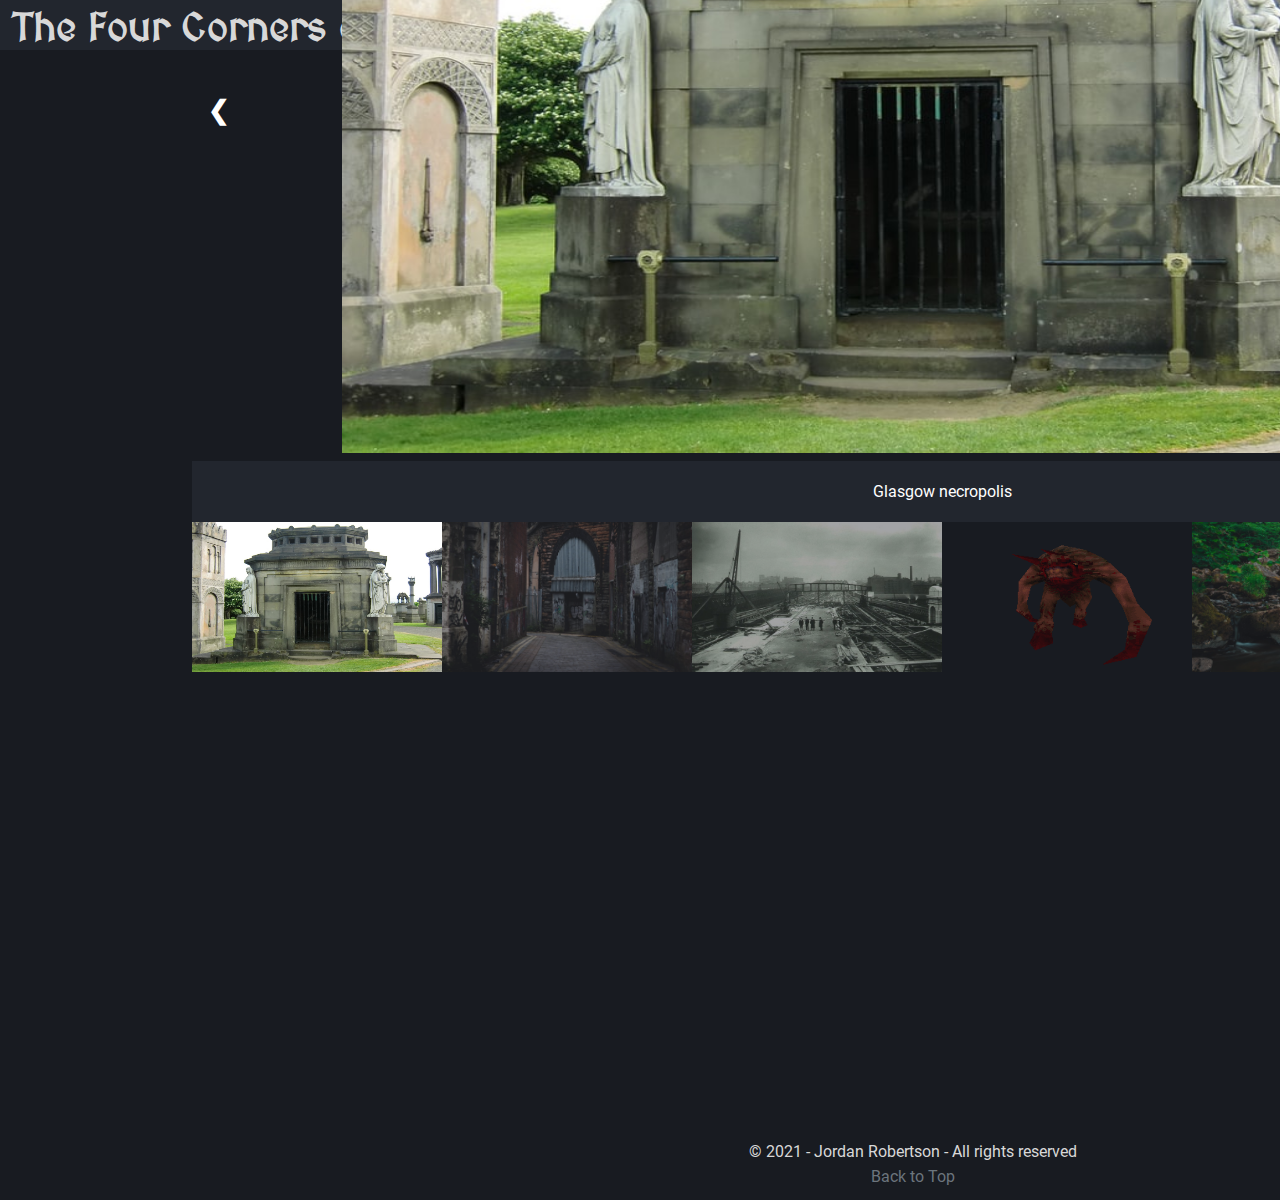
<file: index.html>
<!--

Several sections of this code have been adapted from the following sources:
https://stackoverflow.com/questions/2735881/adding-images-to-an-html-document-with-javascript
https://www.w3schools.com/howto/howto_js_slideshow_gallery.asp

-->


<!DOCTYPE html>
<html lang="en-GB">
      <head>
            <meta charset ="UTF-8" />
            <link rel ="stylesheet " href ="theme.css" type ="text/css"/>
            <title> Four Corners: Home </title>
            <link rel="icon" type="image/png" href="Img/favicon.png">
            <script defer src="slideshow.js"></script>
            <h1 class="main-title"> The Four Corners of Glaschu </h1>
            <nav class="nav-bar">
            <a href="index.html">Home</a>
            <a href="Game.html">Game</a>
            <a href="Info.html">About</a>
            <a href="Author.html">Author</a>
            </nav>
      </head>

      <body class="index-container">
              <section>
              <img src="Images/welcome.gif" style="position: relative; left: -15%;">
              <p style="position: relative; width: 900px; left: 10px;">
              Hello and welcome to the main web page of The Four Corners of Gaschu!
              Please navigate via the top nav bar to the relating page you wanna check out but most of all have fun!
              Below you will find a slideshow of relating images to the Glaschu project
              </p>
              </section>
              <!-- Container for the image gallery -->
              <div class="slideshow-container">

                <!-- Full-width images with number text -->
                <div class="mySlides">
                  <div class="numbertext">1 / 6</div>
                    <img src="Slideshow/img1.jfif" style="width:1200px; height:700px;">
                </div>

                <div class="mySlides">
                  <div class="numbertext">2 / 6</div>
                    <img src="Slideshow/img2.jfif" style="width:1200px; height:700px;">
                </div>

                <div class="mySlides">
                  <div class="numbertext">3 / 6</div>
                    <img src="Slideshow/img3.jpg" style="width:1200px; height:700px;">
                </div>

                <div class="mySlides">
                  <div class="numbertext">4 / 6</div>
                    <img src="Slideshow/img4.gif" style="width:1200px; height:700px;">
                </div>

                <div class="mySlides">
                  <div class="numbertext">5 / 6</div>
                    <img src="Slideshow/img5.jfif" style="width:1200px; height:700px;">
                </div>

                <div class="mySlides">
                  <div class="numbertext">6 / 6</div>
                    <img src="Slideshow/img6.jfif" style="width:1200px; height:700px;">
                </div>

                <!-- Next and previous buttons -->
                <a class="prev" onclick="plusSlides(-1)">&#10094;</a>
                <a class="next" onclick="plusSlides(1)">&#10095;</a>

                <!-- Image text -->
                <div class="caption-container">
                  <p id="caption"></p>
                </div>

                <!-- Thumbnail images -->
                <div class="row">
                  <div class="column">
                    <img class="slide slideshowCursor" src="Slideshow/img1.jfif" style="width:250px; height:150px;" onclick="currentSlide(1)" alt="Glasgow necropolis">
                  </div>
                  <div class="column">
                    <img class="slide slideshowCursor" src="Slideshow/img2.jfif" style="width:250px; height:150px;" onclick="currentSlide(2)" alt="Glasgow alleyway">
                  </div>
                  <div class="column">
                    <img class="slide slideshowCursor" src="Slideshow/img3.jpg" style="width:250px; height:150px;" onclick="currentSlide(3)" alt="Glasgow railway works">
                  </div>
                  <div class="column">
                    <img class="slide slideshowCursor" src="Slideshow/img4.gif" style="width:250px; height:150px;" onclick="currentSlide(4)" alt="Demon">
                  </div>
                  <div class="column">
                    <img class="slide slideshowCursor" src="Slideshow/img5.jfif" style="width:250px; height:150px;" onclick="currentSlide(5)" alt="Small Stream">
                  </div>
                  <div class="column">
                    <img class="slide slideshowCursor" src="Slideshow/img6.jfif" style="width:250px; height:150px;" onclick="currentSlide(6)" alt="Glasgow necropolis">
                  </div>
                </div>
              </div>
      </body>

      <br>
      <footer style="position:absolute; bottom: 10px; left:39%;">
      &copy; 2021 - Jordan Robertson - All rights reserved
      <br>
      <a href="#top">Back to Top</a>
      </footer>
</html>
</file>
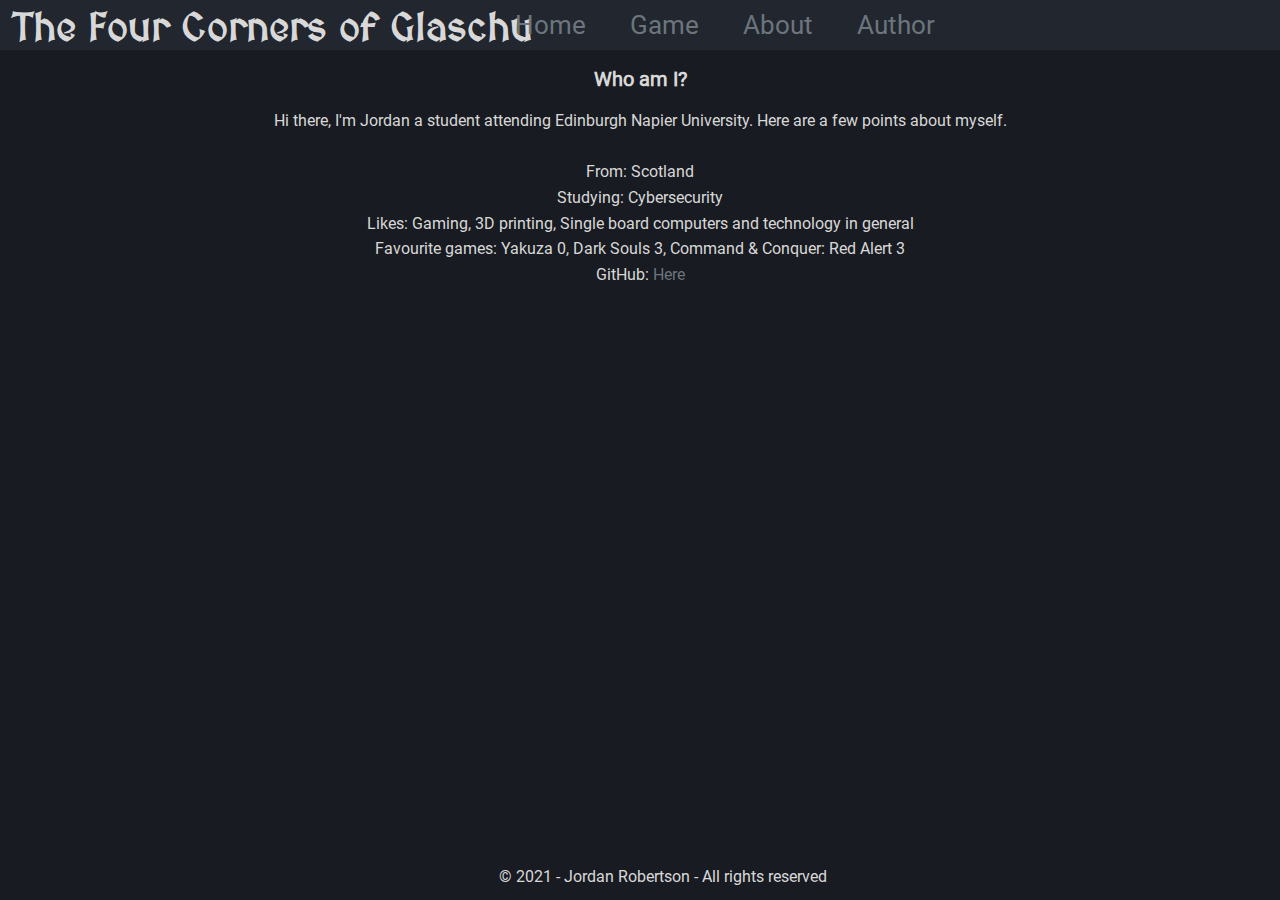
<file: Author.html>
<!DOCTYPE html>
<html lang="en-GB">
      <head>
            <meta charset ="UTF-8" />
            <link rel ="stylesheet " href ="theme.css" type ="text/css"/>
            <title> Four Corners: Author </title>
            <link rel="icon" type="image/png" href="Img/favicon.png">
            <h1 class="main-title"> The Four Corners of Glaschu </h1>
            <nav class="nav-bar">
            <a href="index.html">Home</a>
            <a href="Game.html">Game</a>
            <a href="Info.html">About</a>
            <a href="Author.html">Author</a>
            </nav>
      </head>

      <body>
          <section>
          <h2> Who am I? </h2>
          <p>
          Hi there, I'm Jordan a student attending Edinburgh Napier University. Here are a few points about myself.
          <br><br>  From: Scotland
          <br>  Studying: Cybersecurity
          <br>  Likes: Gaming, 3D printing, Single board computers and technology in general
          <br>  Favourite games: Yakuza 0, Dark Souls 3, Command & Conquer: Red Alert 3
          <br>  GitHub: <a href="https://github.com/Jo-Ro-Code">Here</a>
          </p>

          </section>

      </body>

      <br>
      <footer style="position:absolute; bottom: 10px; left:39%;">
      &copy; 2021 - Jordan Robertson - All rights reserved
      <br>
      </footer>
</html>
</file>
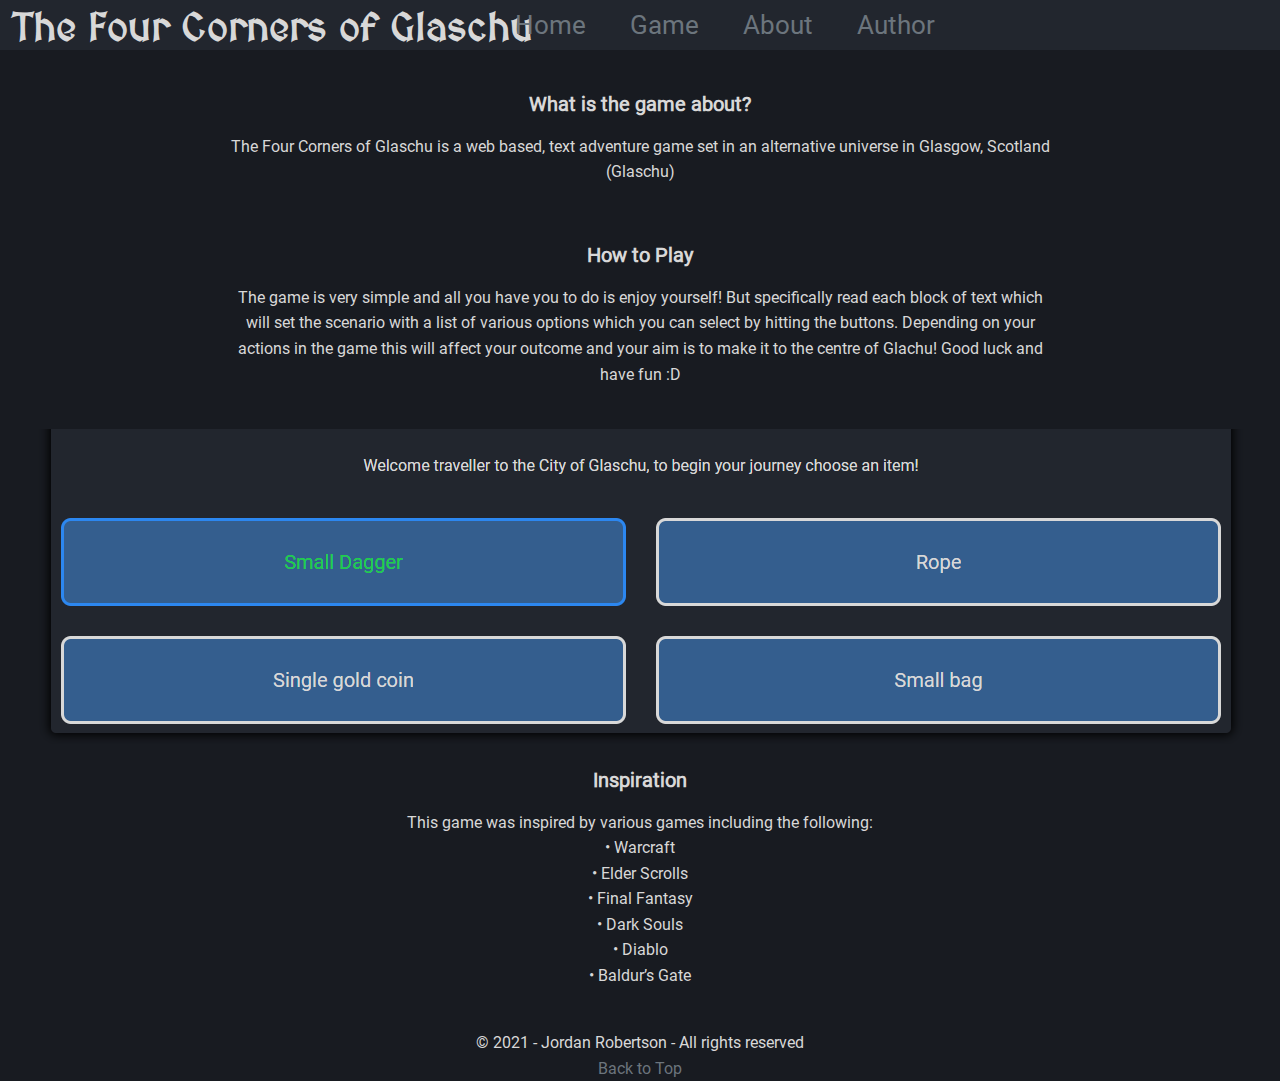
<file: Info.html>
<!DOCTYPE html>
<html lang="en-GB">
      <head>
            <meta charset ="UTF-8" />
            <link rel ="stylesheet " href ="theme.css" type ="text/css"/>
            <title> Four Corners: About </title>
            <link rel="icon" type="image/png" href="Img/favicon.png">
            <h1 class="main-title"> The Four Corners of Glaschu </h1>
            <nav class="nav-bar">
            <a href="index.html">Home</a>
            <a href="Game.html">Game</a>
            <a href="Info.html">About</a>
            <a href="Author.html">Author</a>
            </nav>
      </head>

      <body>

            <section>
            <br> <h2> What is the game about? </h2>
            <p>
            The Four Corners of Glaschu is a web based, text adventure game set in an alternative universe in Glasgow, Scotland (Glaschu)
            </p>
            <br> <h2> How to Play </h2>
            <p>
            The game is very simple and all you have you to do is enjoy yourself! But specifically read each block of text which will set the
            scenario with a list of various options which you can select by hitting the buttons. Depending on your actions in the game this will
            affect your outcome and your aim is to make it to the centre of Glachu! Good luck and have fun :D
            </p>
            <br> <img src="Images/gameexample.png" alt="Starting Image">
            <br> <h2> Inspiration </h2>
            <p>
            This game was inspired by various games including the following:
            <br> • Warcraft
            <br> • Elder Scrolls
            <br> • Final Fantasy
            <br> • Dark Souls
            <br> • Diablo
            <br> • Baldur’s Gate
            </p>
            </section>

      </body>

      <br>
      <footer>
      &copy; 2021 - Jordan Robertson - All rights reserved
      <br>
      <a href="#top">Back to Top</a>
      </footer>
</html>
</file>
<file: theme.css>
/*

Several sections of this CSS code have been adapted from the following sources:
https://github.com/WebDevSimplified/JavaScript-Text-Adventure
https://stackoverflow.com/questions/2735881/adding-images-to-an-html-document-with-javascript

*/


@font-face {
    font-family: 'Roboto';
    src: url('fonts/Roboto-Regular.eot');
    src: url('fonts/Roboto-Regular.eot?#iefix') format('embedded-opentype'),
         url('fonts/Roboto-Regular.woff2') format('woff2'),
         url('fonts/Roboto-Regular.woff') format('woff'),
         url('fonts/Roboto-Regular.ttf')  format('truetype'),
         url('fonts/Roboto-Regular.svg#Roboto') format('svg');
}


@font-face {
    font-family: 'MedievalSharp';
    src: url('fonts/MedievalSharp-Regular.eot');
    src: url('fonts/MedievalSharp-Regular.eot?#iefix') format('embedded-opentype'),
         url('fonts/MedievalSharp-Regular.woff2') format('woff2'),
         url('fonts/MedievalSharp-Regular.woff') format('woff'),
         url('fonts/MedievalSharp-Regular.ttf')  format('truetype'),
         url('fonts/MedievalSharp-Regular.svg#MedievalSharp') format('svg');
}


# Global Variables for colours, fonts and images.


:root {
	--radius: 6px;
	--fontgrey: #6c757d;
	--back: #181b21;
	--white: #ffffff;
}


* {
	-webkit-box-sizing: border-box;
	box-sizing: border-box;
	font-family: 'Roboto';
}


body {
	font-weight: 400;
	line-height: 1.6;
	font-size: 16px;
	background-color: #181b21;
	color: #d8d8d8;
	-webkit-font-smoothing: antialiased;
	padding: 0px;
	margin: 0px;
	text-align: center;
  overflow-y: auto;
  overflow-x:hidden;
}


.first-image {
	position: relative;
	box-shadow: 0 0 20px 4px;
	border-radius: 15px;
	width: 1000px;
	height: 580px;
	top: 20px;
}


.torch1 {
	position: fixed;
	top: 100px;
  left: 39%;
}


.torch2 {
	position: fixed;
	top: 100px;
  left: 59%;
}


.start-container {
	width: 1000px;
	height: 770px;
  max-width: 80%;
  background-color: #181b21;
	justify-content: center;
  align-items: center;
	color: black;
	margin: auto;
	margin-top: 20px;
	text-align: center;
}


.start-btn {
  background-color: #345e8e;
  border: 3px solid hsl(359, 0%, 100%);
  border-radius: 10px;
	border-color: #d8d8d8;
  padding: 30px 40px;
  color: #d8d8d8;
  outline: none;
	font-weight: 600;
	line-height: 1.6;
	font-size: 26px;
	width: 220px;
	height: 100px;
}


.start-btn:hover {
  border-color: #2c87f0;
	color: #1dcf48;
	border-width: medium;
	cursor: pointer;
}


.audio-container {
	width: 320px;
	height: 520px;
  max-width: 80%;
  background-color: #22262e;
  padding: 10px;
  border-radius: 5px;
  box-shadow: 0 0 10px 2px;
  align-items: center;
	color: #000000;
	position: absolute;
	top: 190px;
	left: 10px;
}

.musicplayer {
  position: relative;
  top: 220px;
  width: 150px;
  height: 150px;
}

/* CSS for music player */

.iiSwdN {
  position: absolute !important;
  top: 240px !important;
  left: 25px !important;
}


.user-container {
	width: 320px;
	height: 65px;
  max-width: 80%;
  background-color: #22262e;
  padding: 10px;
  border-radius: 5px;
  box-shadow: 0 0 10px 2px;
  align-items: center;
	color: #000000;
	position: absolute;
	top: 190px;
	left: 1590px;
}


.playerText {
  position: absolute;
  margin: 20px;
  padding: 0px;
  top: 0px;
  left: 0px;
}


mark.usernameTitle {
  color: #2c87f0;
  background-color: #22262e;
  font-weight: 400;
}


.nav-bar {
	background-color: #22262e;
	z-index: 2;
	width: 100%;
	height: 50px;
}


.nav-bar a {
	position: relative;
	font-size: 26px;
	cursor: pointer;
	margin: 20px;
	left: -14.5%;
	top: 10%;
}


.main-title {
	float: left;
	font-size: 40px;
	line-height: 38px;
	margin: auto;
	margin-left: 5px;
	padding: 8px;
	font-family: 'MedievalSharp';
}


.container {
	width: 1180px;
	height: 740px;
  background-color: #22262e;
	max-width: 80%;
  border-radius: 5px;
  box-shadow: 0 0 10px 2px;
	justify-content: center;
  align-items: center;
	color: black;
  padding: 10px;
	margin: auto;
	margin-top: 60px;
	text-align: center;
	position: relative;
	top: 0px;
	max-width: 80%;
}


.image-container {
  width: 1160px;
	height: 400px;
  background-color: #22262e;
	justify-content: center;
  align-items: center;
	color: white;
	margin-top: 0px;
  margin: auto;
	text-align: center;
	position: relative;
}


.game-text {
	margin-top: 50px;
	color: #d8d8d8;
}


.btn-grid {
  display: grid;
	grid-template-columns: repeat(2, minmax(0, 1fr));
  gap: 30px;
  margin-top: 40px;
	justify-content: center;
}


.btn {
  background-color: #345e8e;
  border: 3px solid hsl(359, 0%, 100%);
  border-radius: 10px;
	border-color: #d8d8d8;
  padding: 25px 25px;
  color: #d8d8d8;
  outline: none;
	font-weight: 400;
	line-height: 1.6;
	font-size: 20px;
}


.btn:hover {
  border-color: #2c87f0;
	border-width: medium;
	color: #1dcf48;
	cursor: pointer;
}


.restart-btn {
  background-color: #dc3545;
  border: 4px solid hsl(359, 0%, 100%);
  border-radius: 10px;
	border-color: #d8d8d8;
  padding: 20px 20px;
  color: #d8d8d8;
  outline: none;
	font-weight: 400;
	line-height: 1.6;
	font-size: 24px;
  position: relative;
  top: 200px;
}


.restart-btn:hover {
  border-color: #FFFFFF;
	color: #FFFFFF;
	cursor: pointer;
	text-decoration: underline;
}


.simple-print {
	fill: white;
	stroke: white;
}


.simple-print svg {
	height: 100%;
}


.simple-close {
	color: white;
	border-color: white;
}


.simple-ext-info {
	border-top: 1px solid #aaa;
}


.game-images {
  position: relative;

  max-width: 120%;
  max-height: 100%;
}


.electricbar {
  margin: 10px;
  padding: 0;
  position: absolute;
  left: 630px;

}


/*===============================
SLIDESHOW CSS
=============================== */

* {
  box-sizing: border-box;
}

/* Position the image container (needed to position the left and right arrows) */

.index-container {
  height: 1200px;
  width: 1920px;
  position: absolute;
  overflow-y: auto;

}

.slideshow-container {
  position: absolute;
  left: 10%;
  max-width: 80%;
  align-self: center;

}

/* Hide the images by default */
.mySlides {
  display: none;
}

/* Add a pointer when hovering over the thumbnail images */
.slideshowCursor {
  cursor: pointer;
}

/* Next & previous buttons */
.prev,
.next {
  cursor: pointer;
  position: absolute;
  top: 40%;
  width: auto;
  padding: 16px;
  margin-top: -50px;
  color: white;
  font-weight: bold;
  font-size: 26px;
  border-radius: 0 3px 3px 0;
  user-select: none;
  -webkit-user-select: none;
}

/* Position the "next button" to the right */
.next {
  right: 0px;
  border-radius: 3px 0 0 3px;
}

.prev {
  left: 0px;
  border-radius: 3px 0 0 3px;
}

/* On hover, add a black background color with a little bit see-through */
.prev:hover,
.next:hover {
  background-color: rgba(0, 0, 0, 0.8);
}

/* Number text (1/3 etc) */
.numbertext {
  color: #f2f2f2;
  font-size: 12px;
  padding: 8px 12px;
  position: absolute;
  top: 0;
}

/* Container for image text */
.caption-container {
  text-align: center;
  background-color: #22262e;
  padding: 2px 16px;
  color: white;
}

.row:after {
  content: "";
  display: table;
  clear: both;
}

/* Six columns side by side */
.column {
  float: left;
  width: 16.66%;
}

/* Add a transparency effect for thumnbail images */
.slide {
  opacity: 0.6;
}

.active,
.slide:hover {
  opacity: 1;
}

/*===============================
SLIDESHOW CSS
=============================== */





p {
	font-size: 16px;
	text-align: center;
	max-width: 65%;
	margin-left: auto;
	margin-right: auto;
}


h1 {
	font-family: 'MedievalSharp';
}


h2 {
	align-items: right;
	font-size: 20px;
	line-height: 25px;
}


h3 {
	font-size: 20px;
	line-height: 27px;
	padding-top: 5px;
	padding-bottom: 5px;
	margin: 5px;
	color: #d8d8d8;
}


hr {
	height: 2px;
	background-color: #000000;
	border: none;
	width: 100%;
	margin: 0px;
}


a[href] {
	color: #1e8ad6;
}


a[href]:hover {
	color: #3ba0e6;
}


img {
	max-width: 100%;
}


li {
	line-height: 1.5em;
}


aside,
[class *= "sidebar"],
[id *= "sidebar"] {
	max-width: 90%;
	margin: 0 auto;
	border: 1px solid lightgrey;
	padding: 5px 15px;
}


A:link {COLOR: #6c757d; TEXT-DECORATION: none; font-weight: normal}
A:visited {COLOR: #6c757d; TEXT-DECORATION: none; font-weight: normal}
A:active {COLOR: #6c757d; TEXT-DECORATION: none}
A:hover {COLOR: #2c87f0; TEXT-DECORATION: none; font-weight: none}
</file>
